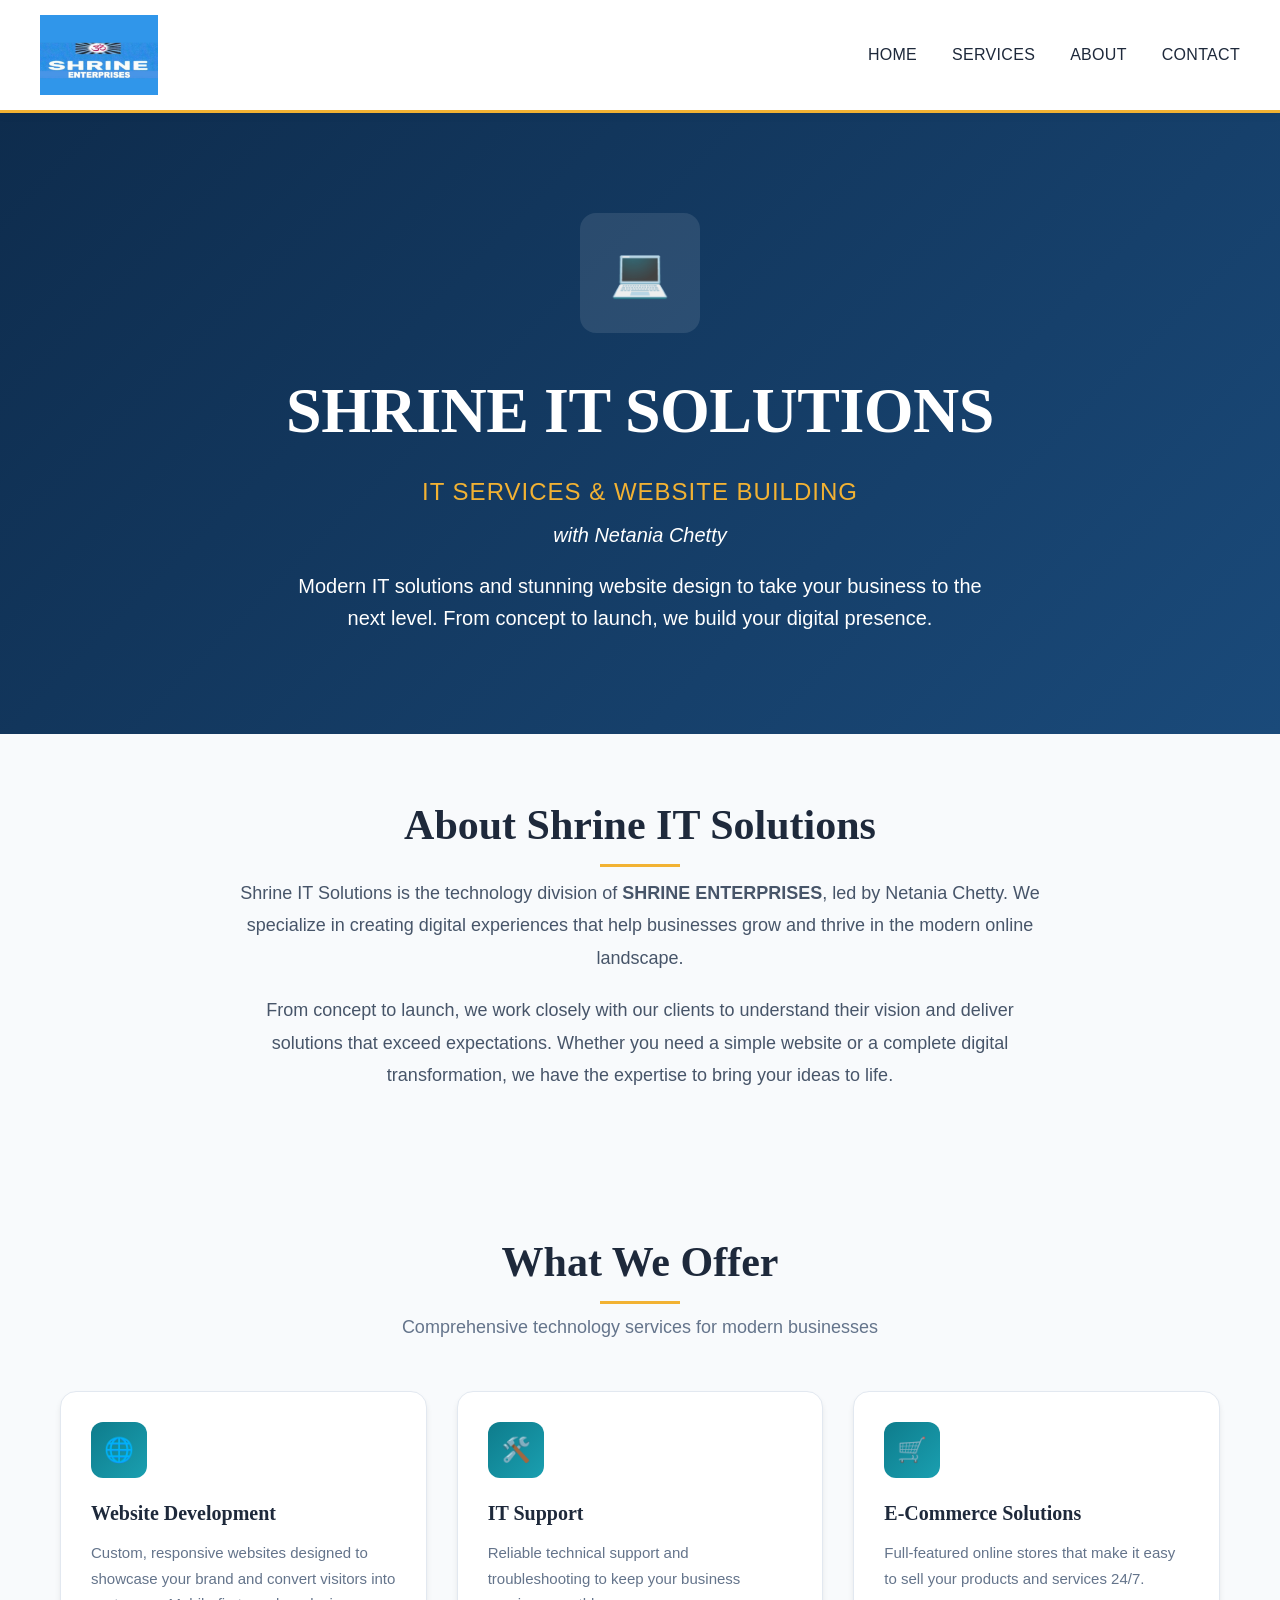
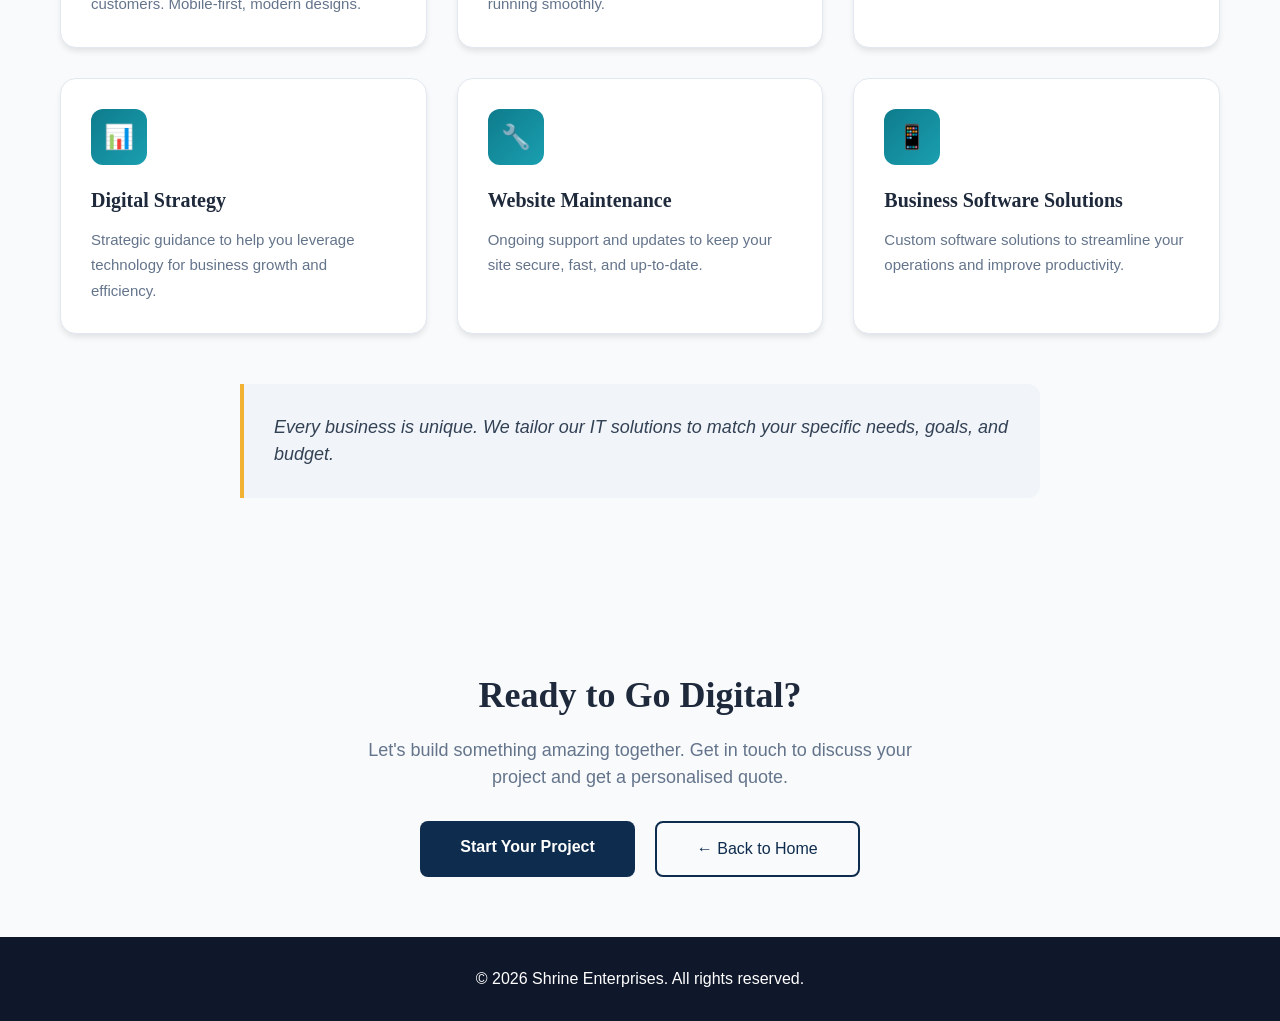
<file: it.html>
<!DOCTYPE html>
<html lang="en">
<head>
    <title>Shrine IT Solutions - Shrine Enterprises</title>
    <meta name="viewport" content="width=device-width, initial-scale=1.0">
    <style>
        * {
            margin: 0;
            padding: 0;
            box-sizing: border-box;
        }

        body {
            font-family: 'Inter', -apple-system, BlinkMacSystemFont, 'Segoe UI', Roboto, Helvetica, Arial, sans-serif;
            line-height: 1.5;
            background: #f8fafc;
            color: #1e293b;
        }

        /* Header */
        .header {
            background: white;
            padding: 15px 40px;
            border-bottom: 3px solid #f2b233;
            box-shadow: 0 2px 10px rgba(0,0,0,0.05);
            position: sticky;
            top: 0;
            z-index: 50;
        }

        .nav-container {
            display: flex;
            justify-content: space-between;
            align-items: center;
            max-width: 1200px;
            margin: 0 auto;
        }

        .logo img {
            height: 80px;
            width: auto;
            display: block;
        }

        .nav-links {
            display: flex;
            gap: 35px;
        }

        .nav-links a {
            text-decoration: none;
            color: #1e293b;
            font-weight: 500;
            font-size: 16px;
            letter-spacing: 0.3px;
            transition: color 0.3s;
        }

        .nav-links a:hover {
            color: #f2b233;
        }

        /* Hero Section - Beautiful gradient */
        .hero-gradient {
            text-align: center;
            padding: 100px 20px;
            background: linear-gradient(135deg, #0e2c4d 0%, #1a4a7a 100%);
            color: white;
        }

        .hero-logo {
            width: 120px;
            height: 120px;
            margin: 0 auto 30px;
            background: rgba(255,255,255,0.1);
            border-radius: 16px;
            padding: 12px;
            display: flex;
            align-items: center;
            justify-content: center;
        }

        .hero-logo .placeholder-logo {
            width: 100%;
            height: 100%;
            display: flex;
            align-items: center;
            justify-content: center;
            font-size: 48px;
            font-weight: bold;
            color: #f2b233;
        }

        .hero-gradient h1 {
            font-size: 64px;
            margin-bottom: 15px;
            font-weight: 700;
            letter-spacing: -0.5px;
            font-family: 'Playfair Display', serif;
        }

        .hero-gradient .subtitle {
            font-size: 24px;
            color: #f2b233;
            margin-bottom: 10px;
            font-weight: 500;
            text-transform: uppercase;
            letter-spacing: 1px;
        }

        .hero-gradient .with-name {
            font-size: 20px;
            font-style: italic;
            margin-bottom: 20px;
        }

        .hero-gradient p {
            font-size: 20px;
            max-width: 700px;
            margin: 20px auto 0;
            font-weight: 300;
            line-height: 1.6;
        }

        /* Main Content */
        .container {
            max-width: 1200px;
            margin: 0 auto;
            padding: 60px 20px;
        }

        .section-title {
            font-size: 42px;
            margin-bottom: 20px;
            font-weight: 700;
            color: #1e293b;
            font-family: 'Playfair Display', serif;
            text-align: center;
            position: relative;
        }

        .section-title:after {
            content: '';
            position: absolute;
            bottom: -10px;
            left: 50%;
            transform: translateX(-50%);
            width: 80px;
            height: 3px;
            background: #f2b233;
        }

        .section-subtitle {
            text-align: center;
            color: #64748b;
            font-size: 18px;
            margin-bottom: 50px;
        }

        /* About Section */
        .about-text {
            max-width: 800px;
            margin: 0 auto;
            text-align: center;
        }

        .about-text p {
            color: #475569;
            font-size: 18px;
            line-height: 1.8;
            margin-bottom: 20px;
        }

        /* Cards Grid */
        .cards-grid {
            display: grid;
            grid-template-columns: repeat(auto-fit, minmax(350px, 1fr));
            gap: 30px;
            margin: 50px 0;
        }

        .card {
            background: white;
            border-radius: 16px;
            padding: 30px;
            border: 1px solid #e2e8f0;
            box-shadow: 0 4px 6px -1px rgba(0,0,0,0.1);
            transition: all 0.3s;
        }

        .card:hover {
            transform: translateY(-5px);
            box-shadow: 0 20px 25px -5px rgba(0,0,0,0.1);
        }

        .card-icon {
            width: 56px;
            height: 56px;
            border-radius: 12px;
            background: linear-gradient(135deg, #0e7c8c 0%, #1a9fb0 100%);
            display: flex;
            align-items: center;
            justify-content: center;
            margin-bottom: 20px;
            color: white;
            font-size: 24px;
        }

        .card h3 {
            font-size: 20px;
            font-weight: 700;
            margin-bottom: 12px;
            color: #1e293b;
            font-family: 'Playfair Display', serif;
        }

        .card p {
            color: #64748b;
            font-size: 15px;
            line-height: 1.7;
        }

        /* Quote Box */
        .quote-box {
            max-width: 800px;
            margin: 50px auto;
            padding: 30px;
            background: #f1f5f9;
            border-left: 4px solid #f2b233;
            font-style: italic;
            color: #334155;
            font-size: 18px;
            border-radius: 0 12px 12px 0;
        }

        /* CTA Section */
        .cta-section {
            text-align: center;
            padding: 60px 20px;
            background: #f8fafc;
        }

        .cta-title {
            font-size: 36px;
            font-weight: 700;
            color: #1e293b;
            margin-bottom: 15px;
            font-family: 'Playfair Display', serif;
        }

        .cta-text {
            color: #64748b;
            font-size: 18px;
            max-width: 600px;
            margin: 0 auto 30px;
        }

        .cta-buttons {
            display: flex;
            gap: 20px;
            justify-content: center;
            flex-wrap: wrap;
        }

        .btn-primary {
            display: inline-block;
            padding: 14px 40px;
            background: #0e2c4d;
            color: white;
            text-decoration: none;
            border-radius: 8px;
            font-weight: 600;
            font-size: 16px;
            transition: all 0.3s;
        }

        .btn-primary:hover {
            background: #f2b233;
            color: #0e2c4d;
            transform: translateY(-2px);
        }

        .btn-secondary {
            display: inline-flex;
            align-items: center;
            gap: 8px;
            padding: 14px 40px;
            background: transparent;
            color: #0e2c4d;
            text-decoration: none;
            border-radius: 8px;
            font-weight: 500;
            font-size: 16px;
            transition: all 0.3s;
            border: 2px solid #0e2c4d;
        }

        .btn-secondary:hover {
            background: #0e2c4d;
            color: white;
            transform: translateY(-2px);
        }

        /* Footer */
        .footer {
            background: #0f172a;
            color: white;
            text-align: center;
            padding: 30px;
        }

        /* Responsive */
        @media (max-width: 768px) {
            .nav-container {
                flex-direction: column;
                gap: 15px;
            }
            
            .nav-links {
                gap: 20px;
            }
            
            .hero-gradient h1 {
                font-size: 42px;
            }
            
            .hero-gradient .subtitle {
                font-size: 18px;
            }
            
            .cards-grid {
                grid-template-columns: 1fr;
            }
            
            .cta-buttons {
                flex-direction: column;
                align-items: center;
            }
            
            .btn-primary, .btn-secondary {
                width: 100%;
                text-align: center;
            }
        }

        @import url('https://fonts.googleapis.com/css2?family=Inter:wght@300;400;500;600;700&family=Playfair+Display:wght@400;500;600;700&display=swap');
    </style>
</head>
<body>
    <!-- Header -->
    <header class="header">
        <div class="nav-container">
            <div class="logo">
                <img src="https://taniac1208.github.io/ShrineEnt/shrine.jpeg" alt="SHRINE ENTERPRISES">
            </div>
            <nav class="nav-links">
                <a href="index.html">HOME</a>
                <a href="index.html#services">SERVICES</a>
                <a href="index.html#about">ABOUT</a>
                <a href="index.html#contact">CONTACT</a>
            </nav>
        </div>
    </header>

    <!-- Hero Section -->
    <section class="hero-gradient">
        <div class="hero-logo">
            <div class="placeholder-logo">💻</div>
        </div>
        <h1>SHRINE IT SOLUTIONS</h1>
        <div class="subtitle">IT SERVICES & WEBSITE BUILDING</div>
        <div class="with-name">with Netania Chetty</div>
        <p>Modern IT solutions and stunning website design to take your business to the next level. From concept to launch, we build your digital presence.</p>
    </section>

    <!-- About Section -->
    <div class="container">
        <div class="about-text">
            <h2 class="section-title">About Shrine IT Solutions</h2>
            <p>Shrine IT Solutions is the technology division of <strong>SHRINE ENTERPRISES</strong>, led by Netania Chetty. We specialize in creating digital experiences that help businesses grow and thrive in the modern online landscape.</p>
            <p>From concept to launch, we work closely with our clients to understand their vision and deliver solutions that exceed expectations. Whether you need a simple website or a complete digital transformation, we have the expertise to bring your ideas to life.</p>
        </div>
    </div>

    <!-- Services Section -->
    <div class="container">
        <h2 class="section-title">What We Offer</h2>
        <p class="section-subtitle">Comprehensive technology services for modern businesses</p>

        <div class="cards-grid">
            <div class="card">
                <div class="card-icon">🌐</div>
                <h3>Website Development</h3>
                <p>Custom, responsive websites designed to showcase your brand and convert visitors into customers. Mobile-first, modern designs.</p>
            </div>

            <div class="card">
                <div class="card-icon">🛠️</div>
                <h3>IT Support</h3>
                <p>Reliable technical support and troubleshooting to keep your business running smoothly.</p>
            </div>

            <div class="card">
                <div class="card-icon">🛒</div>
                <h3>E-Commerce Solutions</h3>
                <p>Full-featured online stores that make it easy to sell your products and services 24/7.</p>
            </div>

            <div class="card">
                <div class="card-icon">📊</div>
                <h3>Digital Strategy</h3>
                <p>Strategic guidance to help you leverage technology for business growth and efficiency.</p>
            </div>

            <div class="card">
                <div class="card-icon">🔧</div>
                <h3>Website Maintenance</h3>
                <p>Ongoing support and updates to keep your site secure, fast, and up-to-date.</p>
            </div>

            <div class="card">
                <div class="card-icon">📱</div>
                <h3>Business Software Solutions</h3>
                <p>Custom software solutions to streamline your operations and improve productivity.</p>
            </div>
        </div>

        <div class="quote-box">
            Every business is unique. We tailor our IT solutions to match your specific needs, goals, and budget.
        </div>
    </div>

    <!-- CTA Section -->
    <section class="cta-section">
        <h2 class="cta-title">Ready to Go Digital?</h2>
        <p class="cta-text">Let's build something amazing together. Get in touch to discuss your project and get a personalised quote.</p>
        
        <div class="cta-buttons">
            <a href="index.html#contact" class="btn-primary">Start Your Project</a>
            <a href="index.html" class="btn-secondary">← Back to Home</a>
        </div>
    </section>

    <footer class="footer">
        <p>© 2026 Shrine Enterprises. All rights reserved.</p>
    </footer>
</body>
</html>
</file>
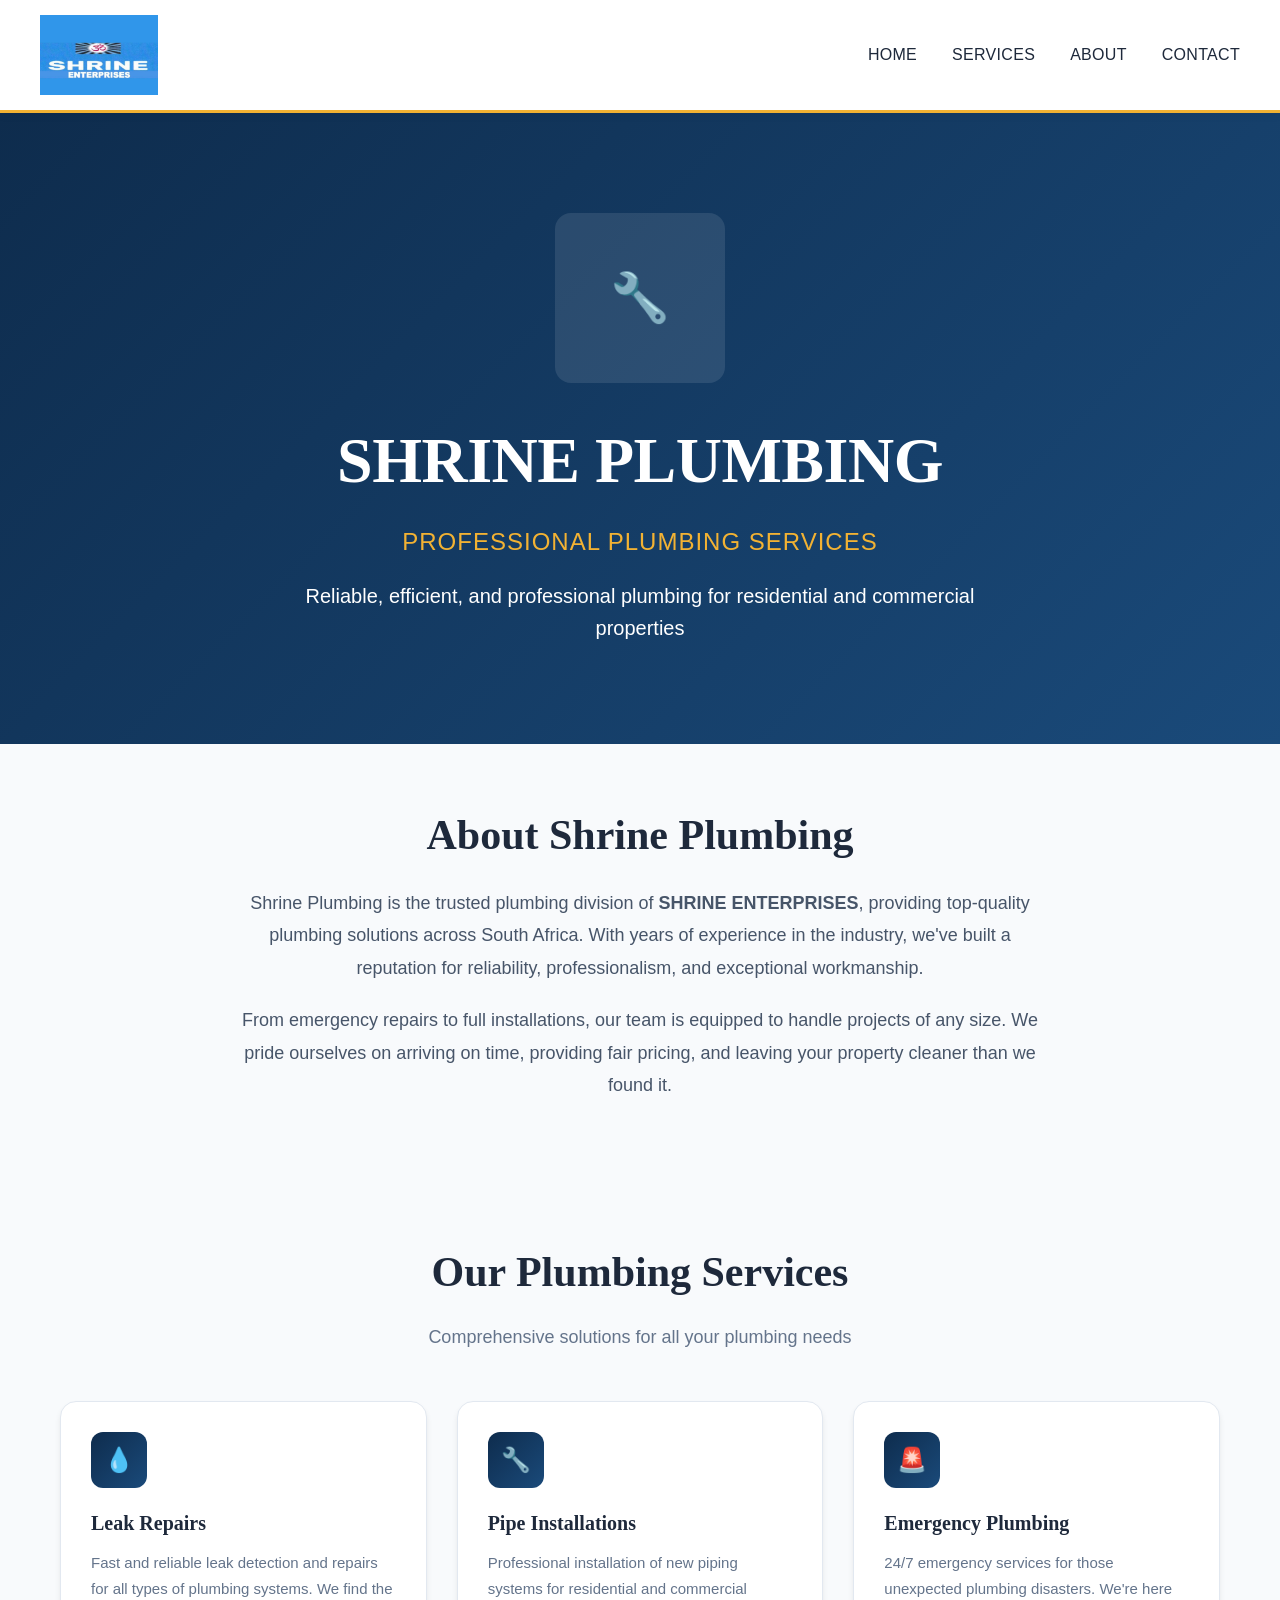
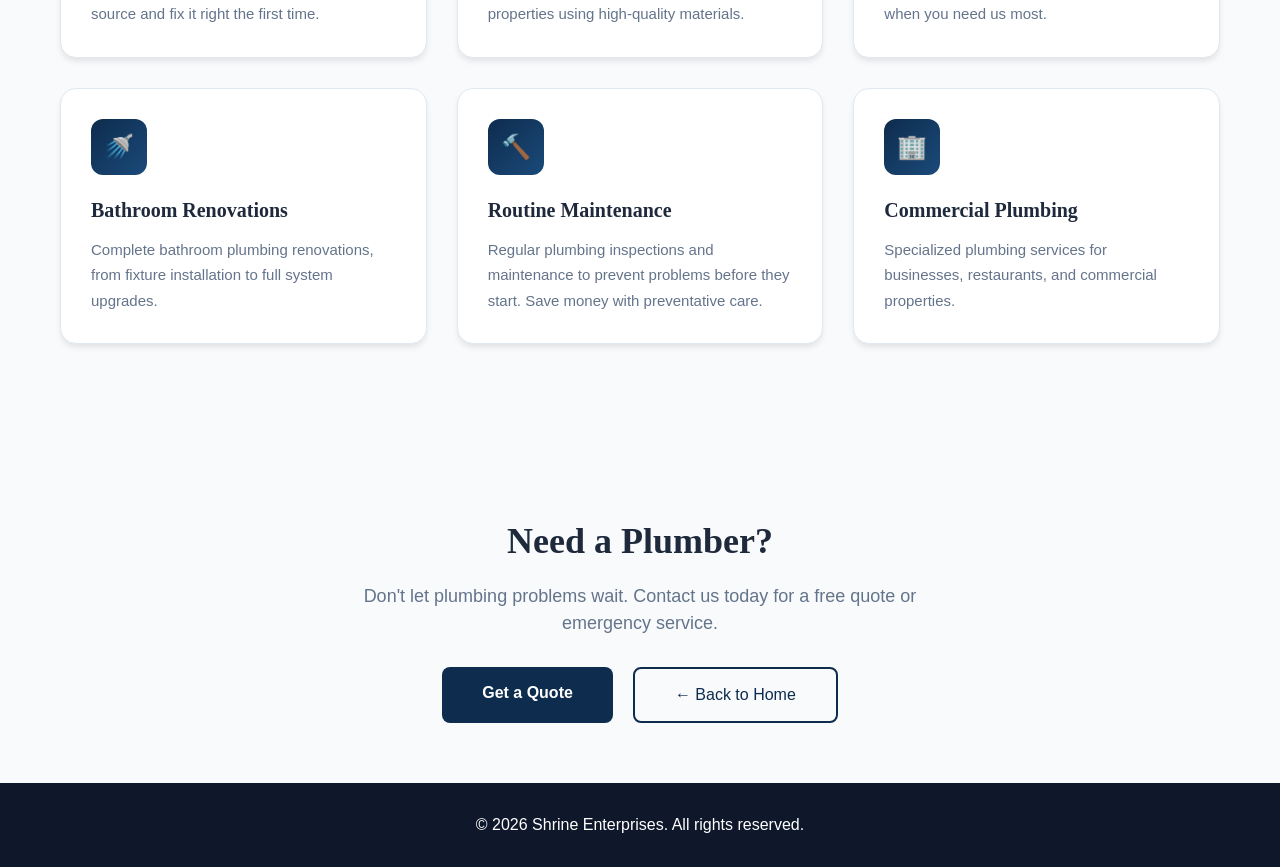
<file: plumbing.html>
<!DOCTYPE html>
<html lang="en">
<head>
    <title>Shrine Plumbing - Shrine Enterprises</title>
    <meta name="viewport" content="width=device-width, initial-scale=1.0">
    <style>
        * {
            margin: 0;
            padding: 0;
            box-sizing: border-box;
        }

        body {
            font-family: 'Inter', -apple-system, BlinkMacSystemFont, 'Segoe UI', Roboto, Helvetica, Arial, sans-serif;
            line-height: 1.5;
            background: #f8fafc;
            color: #1e293b;
        }

        /* Header */
        .header {
            background: white;
            padding: 15px 40px;
            border-bottom: 3px solid #f2b233;
            box-shadow: 0 2px 10px rgba(0,0,0,0.05);
            position: sticky;
            top: 0;
            z-index: 50;
        }

        .nav-container {
            display: flex;
            justify-content: space-between;
            align-items: center;
            max-width: 1200px;
            margin: 0 auto;
        }

        .logo img {
            height: 80px;
            width: auto;
            display: block;
        }

        .nav-links {
            display: flex;
            gap: 35px;
        }

        .nav-links a {
            text-decoration: none;
            color: #1e293b;
            font-weight: 500;
            font-size: 16px;
            letter-spacing: 0.3px;
            transition: color 0.3s;
        }

        .nav-links a:hover {
            color: #f2b233;
        }

        /* Hero Section */
        .hero-gradient {
            text-align: center;
            padding: 100px 20px;
            background: linear-gradient(135deg, #0e2c4d 0%, #1a4a7a 100%);
            color: white;
        }

        .hero-logo {
            width: 170px;
            height: 170px;
            margin: 0 auto 30px;
            background: rgba(255,255,255,0.1);
            border-radius: 16px;
            padding: 12px;
            display: flex;
            align-items: center;
            justify-content: center;
        }

        .hero-logo .placeholder-logo {
            width: 100%;
            height: 100%;
            display: flex;
            align-items: center;
            justify-content: center;
            font-size: 48px;
            font-weight: bold;
            color: #f2b233;
        }

        .hero-gradient h1 {
            font-size: 64px;
            margin-bottom: 15px;
            font-weight: 700;
            letter-spacing: -0.5px;
            font-family: 'Playfair Display', serif;
        }

        .hero-gradient .subtitle {
            font-size: 24px;
            color: #f2b233;
            margin-bottom: 10px;
            font-weight: 500;
            text-transform: uppercase;
            letter-spacing: 1px;
        }

        .hero-gradient p {
            font-size: 20px;
            max-width: 700px;
            margin: 20px auto 0;
            font-weight: 300;
            line-height: 1.6;
        }

        /* Main Content */
        .container {
            max-width: 1200px;
            margin: 0 auto;
            padding: 60px 20px;
        }

        .section-title {
            font-size: 42px;
            margin-bottom: 20px;
            font-weight: 700;
            color: #1e293b;
            font-family: 'Playfair Display', serif;
            text-align: center;
        }

        .section-subtitle {
            text-align: center;
            color: #64748b;
            font-size: 18px;
            margin-bottom: 50px;
        }

        /* About Section */
        .about-text {
            max-width: 800px;
            margin: 0 auto;
            text-align: center;
        }

        .about-text p {
            color: #475569;
            font-size: 18px;
            line-height: 1.8;
            margin-bottom: 20px;
        }

        /* Cards Grid */
        .cards-grid {
            display: grid;
            grid-template-columns: repeat(auto-fit, minmax(350px, 1fr));
            gap: 30px;
            margin: 50px 0;
        }

        .card {
            background: white;
            border-radius: 16px;
            padding: 30px;
            border: 1px solid #e2e8f0;
            box-shadow: 0 4px 6px -1px rgba(0,0,0,0.1);
            transition: all 0.3s;
        }

        .card:hover {
            transform: translateY(-5px);
            box-shadow: 0 20px 25px -5px rgba(0,0,0,0.1);
        }

        .card-icon {
            width: 56px;
            height: 56px;
            border-radius: 12px;
            background: linear-gradient(135deg, #0e2c4d 0%, #1a4a7a 100%);
            display: flex;
            align-items: center;
            justify-content: center;
            margin-bottom: 20px;
            color: white;
            font-size: 24px;
        }

        .card h3 {
            font-size: 20px;
            font-weight: 700;
            margin-bottom: 12px;
            color: #1e293b;
            font-family: 'Playfair Display', serif;
        }

        .card p {
            color: #64748b;
            font-size: 15px;
            line-height: 1.7;
        }

        /* CTA Section */
        .cta-section {
            text-align: center;
            padding: 60px 20px;
            background: #f8fafc;
        }

        .cta-title {
            font-size: 36px;
            font-weight: 700;
            color: #1e293b;
            margin-bottom: 15px;
            font-family: 'Playfair Display', serif;
        }

        .cta-text {
            color: #64748b;
            font-size: 18px;
            max-width: 600px;
            margin: 0 auto 30px;
        }

        .cta-buttons {
            display: flex;
            gap: 20px;
            justify-content: center;
            flex-wrap: wrap;
        }

        .btn-primary {
            display: inline-block;
            padding: 14px 40px;
            background: #0e2c4d;
            color: white;
            text-decoration: none;
            border-radius: 8px;
            font-weight: 600;
            font-size: 16px;
            transition: all 0.3s;
        }

        .btn-primary:hover {
            background: #f2b233;
            color: #0e2c4d;
            transform: translateY(-2px);
        }

        .btn-secondary {
            display: inline-flex;
            align-items: center;
            gap: 8px;
            padding: 14px 40px;
            background: transparent;
            color: #0e2c4d;
            text-decoration: none;
            border-radius: 8px;
            font-weight: 500;
            font-size: 16px;
            transition: all 0.3s;
            border: 2px solid #0e2c4d;
        }

        .btn-secondary:hover {
            background: #0e2c4d;
            color: white;
            transform: translateY(-2px);
        }

        /* Footer */
        .footer {
            background: #0f172a;
            color: white;
            text-align: center;
            padding: 30px;
        }

        /* Responsive */
        @media (max-width: 768px) {
            .nav-container {
                flex-direction: column;
                gap: 15px;
            }
            
            .nav-links {
                gap: 20px;
            }
            
            .hero-gradient h1 {
                font-size: 42px;
            }
            
            .hero-gradient .subtitle {
                font-size: 18px;
            }
            
            .cards-grid {
                grid-template-columns: 1fr;
            }
            
            .cta-buttons {
                flex-direction: column;
                align-items: center;
            }
            
            .btn-primary, .btn-secondary {
                width: 100%;
                text-align: center;
            }
        }

        @import url('https://fonts.googleapis.com/css2?family=Inter:wght@300;400;500;600;700&family=Playfair+Display:wght@400;500;600;700&display=swap');
    </style>
</head>
<body>
    <!-- Header -->
    <header class="header">
        <div class="nav-container">
            <div class="logo">
                <img src="shrine.jpeg" alt="SHRINE ENTERPRISES">
            </div>
            <nav class="nav-links">
                <a href="index.html">HOME</a>
                <a href="index.html#services">SERVICES</a>
                <a href="index.html#about">ABOUT</a>
                <a href="index.html#contact">CONTACT</a>
            </nav>
        </div>
    </header>

    <!-- Hero Section -->
    <section class="hero-gradient">
        <div class="hero-logo">
            <div class="placeholder-logo">🔧</div>
        </div>
        <h1>SHRINE PLUMBING</h1>
        <div class="subtitle">PROFESSIONAL PLUMBING SERVICES</div>
        <p>Reliable, efficient, and professional plumbing for residential and commercial properties</p>
    </section>

    <!-- About Section -->
    <div class="container">
        <div class="about-text">
            <h2 class="section-title">About Shrine Plumbing</h2>
            <p>Shrine Plumbing is the trusted plumbing division of <strong>SHRINE ENTERPRISES</strong>, providing top-quality plumbing solutions across South Africa. With years of experience in the industry, we've built a reputation for reliability, professionalism, and exceptional workmanship.</p>
            <p>From emergency repairs to full installations, our team is equipped to handle projects of any size. We pride ourselves on arriving on time, providing fair pricing, and leaving your property cleaner than we found it.</p>
        </div>
    </div>

    <!-- Services Section -->
    <div class="container">
        <h2 class="section-title">Our Plumbing Services</h2>
        <p class="section-subtitle">Comprehensive solutions for all your plumbing needs</p>

        <div class="cards-grid">
            <div class="card">
                <div class="card-icon">💧</div>
                <h3>Leak Repairs</h3>
                <p>Fast and reliable leak detection and repairs for all types of plumbing systems. We find the source and fix it right the first time.</p>
            </div>

            <div class="card">
                <div class="card-icon">🔧</div>
                <h3>Pipe Installations</h3>
                <p>Professional installation of new piping systems for residential and commercial properties using high-quality materials.</p>
            </div>

            <div class="card">
                <div class="card-icon">🚨</div>
                <h3>Emergency Plumbing</h3>
                <p>24/7 emergency services for those unexpected plumbing disasters. We're here when you need us most.</p>
            </div>

            <div class="card">
                <div class="card-icon">🚿</div>
                <h3>Bathroom Renovations</h3>
                <p>Complete bathroom plumbing renovations, from fixture installation to full system upgrades.</p>
            </div>

            <div class="card">
                <div class="card-icon">🔨</div>
                <h3>Routine Maintenance</h3>
                <p>Regular plumbing inspections and maintenance to prevent problems before they start. Save money with preventative care.</p>
            </div>

            <div class="card">
                <div class="card-icon">🏢</div>
                <h3>Commercial Plumbing</h3>
                <p>Specialized plumbing services for businesses, restaurants, and commercial properties.</p>
            </div>
        </div>
    </div>

    <!-- CTA Section -->
    <section class="cta-section">
        <h2 class="cta-title">Need a Plumber?</h2>
        <p class="cta-text">Don't let plumbing problems wait. Contact us today for a free quote or emergency service.</p>
        
        <div class="cta-buttons">
            <a href="index.html#contact" class="btn-primary">Get a Quote</a>
            <a href="index.html" class="btn-secondary">← Back to Home</a>
        </div>
    </section>

    <footer class="footer">
        <p>© 2026 Shrine Enterprises. All rights reserved.</p>
    </footer>
</body>
</html>
</file>
